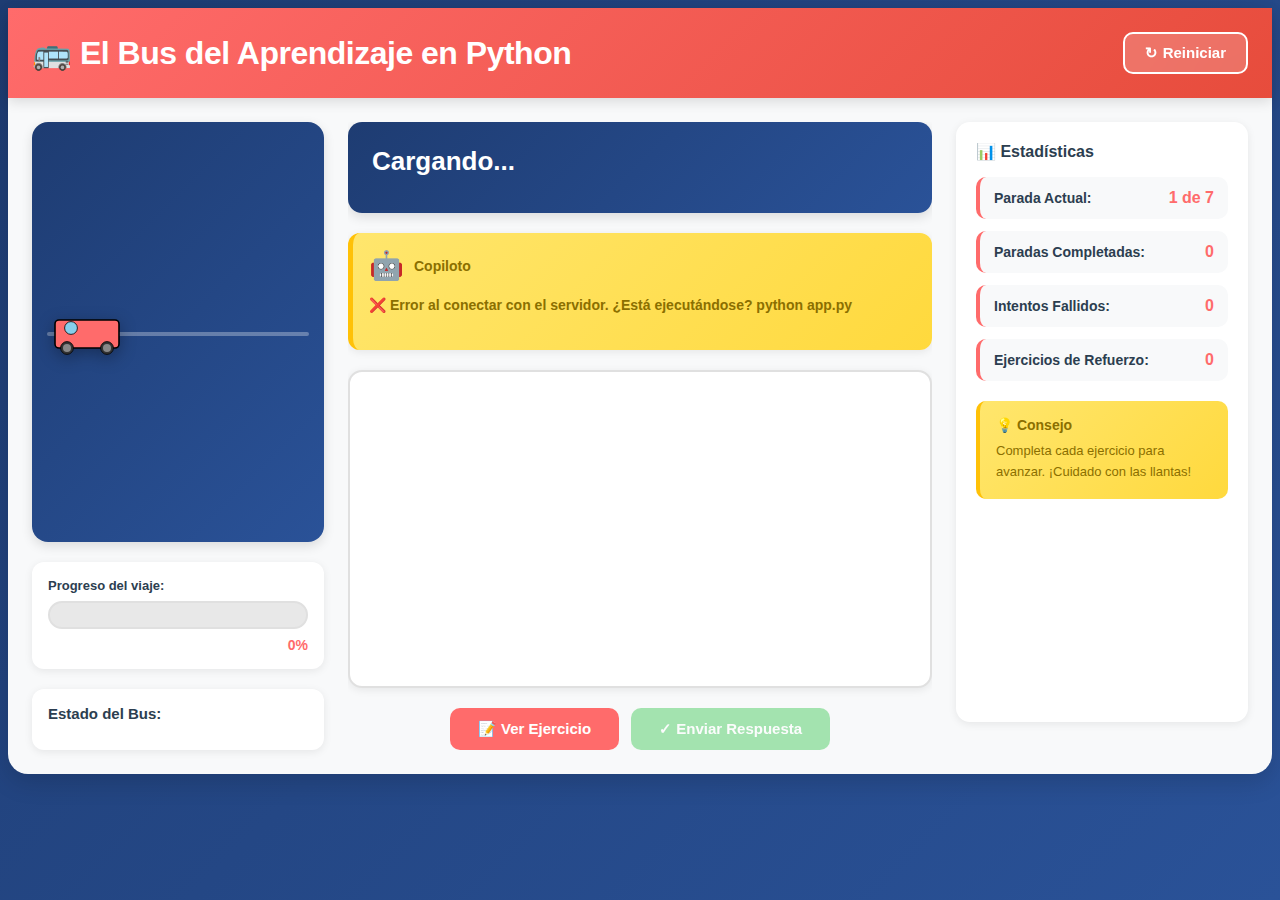
<file: public/index.html>
<!DOCTYPE html>
<html lang="es">
<head>
    <meta charset="UTF-8">
    <meta name="viewport" content="width=device-width, initial-scale=1.0">
    <meta name="description" content="El Bus del Aprendizaje en Python - Un viaje interactivo">
    <title>🚌 El Bus del Aprendizaje en Python</title>
    <link rel="stylesheet" href="/styles.css">
</head>
<body>
    <div id="app" class="app-container">
        <!-- Header -->
        <header class="header" role="banner">
            <h1 class="header-title">🚌 El Bus del Aprendizaje en Python</h1>
            <button id="resetBtn" class="reset-btn" title="Reiniciar juego">↻ Reiniciar</button>
        </header>

        <!-- Main Game Container -->
        <main class="game-container" role="main">
            <!-- Left Panel: Map and Bus -->
            <section class="map-section" aria-label="Mapa del viaje">
                <div class="route-container">
                    <div class="route-line"></div>
                    
                    <!-- Stops Markers -->
                    <div class="stops-wrapper" id="stopsWrapper">
                        <!-- Generado dinámicamente -->
                    </div>

                    <!-- Bus Element -->
                    <div class="bus-element" id="busElement" aria-label="Posición actual del bus">
                        <svg viewBox="0 0 100 60" xmlns="http://www.w3.org/2000/svg">
                            <rect x="10" y="15" width="80" height="35" rx="5" fill="#FF6B6B" stroke="#000" stroke-width="2"/>
                            <circle cx="30" cy="25" r="8" fill="#87CEEB" stroke="#000" stroke-width="1"/>
                            <circle cx="25" cy="50" r="8" fill="#333" stroke="#000" stroke-width="1"/>
                            <circle cx="25" cy="50" r="5" fill="#888"/>
                            <circle cx="75" cy="50" r="8" fill="#333" stroke="#000" stroke-width="1"/>
                            <circle cx="75" cy="50" r="5" fill="#888"/>
                        </svg>
                    </div>
                </div>

                <!-- Progress Bar -->
                <div class="progress-section">
                    <label for="progressBar" class="progress-label">Progreso del viaje:</label>
                    <div class="progress-bar-container">
                        <div class="progress-bar" id="progressBar" role="progressbar" aria-valuenow="0" aria-valuemin="0" aria-valuemax="100"></div>
                    </div>
                    <span class="progress-text" id="progressText">0%</span>
                </div>

                <!-- Tires Status -->
                <div class="tires-section" aria-label="Estado de las llantas">
                    <h3>Estado del Bus:</h3>
                    <div class="tires-container" id="tiresContainer">
                        <!-- Generado dinámicamente -->
                    </div>
                </div>
            </section>

            <!-- Center Panel: Current Stop and Agent -->
            <section class="center-section">
                <!-- Current Stop Info -->
                <div class="stop-info" aria-live="polite" aria-atomic="true">
                    <h2 id="stopTitle" class="stop-title">Cargando...</h2>
                    <p id="stopDescription" class="stop-description"></p>
                </div>

                <!-- Agent Dialog (Copiloto) -->
                <aside class="agent-panel" role="complementary" aria-label="Mensaje del copiloto">
                    <div class="agent-header">
                        <span class="agent-icon">🤖</span>
                        <h3>Copiloto</h3>
                    </div>
                    <div class="agent-message" id="agentMessage" role="status" aria-live="assertive">
                        Inicializando viaje...
                    </div>
                </aside>

                <!-- Exercise Container -->
                <div class="exercise-container" id="exerciseContainer" aria-label="Ejercicio actual" role="region">
                    <!-- Generado dinámicamente -->
                </div>

                <!-- Action Buttons -->
                <div class="action-buttons">
                    <button id="showExerciseBtn" class="btn btn-primary" aria-label="Mostrar ejercicio">
                        📝 Ver Ejercicio
                    </button>
                    <button id="completeBtn" class="btn btn-success" aria-label="Enviar respuesta" disabled>
                        ✓ Enviar Respuesta
                    </button>
                </div>
            </section>

            <!-- Right Panel: Stats -->
            <section class="stats-section" aria-label="Estadísticas del viaje">
                <h3>📊 Estadísticas</h3>
                <div class="stats-content">
                    <div class="stat-item">
                        <span class="stat-label">Parada Actual:</span>
                        <span class="stat-value" id="currentStopStat">1 de 7</span>
                    </div>
                    <div class="stat-item">
                        <span class="stat-label">Paradas Completadas:</span>
                        <span class="stat-value" id="completedStopsStat">0</span>
                    </div>
                    <div class="stat-item">
                        <span class="stat-label">Intentos Fallidos:</span>
                        <span class="stat-value" id="failedAttemptsStat">0</span>
                    </div>
                    <div class="stat-item">
                        <span class="stat-label">Ejercicios de Refuerzo:</span>
                        <span class="stat-value" id="refuerzoAttemptsStat">0</span>
                    </div>
                </div>

                <div class="tips-section">
                    <h4>💡 Consejo</h4>
                    <p id="tipText" class="tip-text">Completa cada ejercicio para avanzar. ¡Cuidado con las llantas!</p>
                </div>
            </section>
        </main>

        <!-- Victory Modal -->
        <div id="victoryModal" class="modal hidden" role="dialog" aria-labelledby="victoryTitle">
            <div class="modal-content">
                <h2 id="victoryTitle">🎉 ¡Felicidades!</h2>
                <p>Has llegado a tu destino: <strong>Aprender Python (nivel básico).</strong></p>
                <div class="victory-stats">
                    <p>Paradas completadas: <strong id="finalStops">7</strong></p>
                    <p>Intentos fallidos: <strong id="finalFailed">0</strong></p>
                    <p>Ejercicios de refuerzo: <strong id="finalRefuerzo">0</strong></p>
                </div>
                <button class="btn btn-primary" onclick="location.reload()">Jugar de Nuevo</button>
            </div>
        </div>

        <!-- Refuerzo Modal -->
        <div id="refuerzoModal" class="modal hidden" role="dialog" aria-labelledby="refuerzoTitle">
            <div class="modal-content">
                <h2 id="refuerzoTitle">🚨 Modo Reparación</h2>
                <p>Todas las llantas están pinchadas. Debes completar este ejercicio de refuerzo.</p>
                <div class="refuerzo-exercise" id="refuerzoExercise">
                    <!-- Generado dinámicamente -->
                </div>
            </div>
        </div>
    </div>

    <!-- Scripts -->
    <script src="/animations.js"></script>
    <script>
        // ========== VARIABLES GLOBALES ==========
        let gameState = null;
        
        // Detectar si estamos en producción o desarrollo
        const isProduction = window.location.hostname !== 'localhost' && window.location.hostname !== '127.0.0.1';
        const API_BASE = isProduction ? '/api' : 'http://localhost:5000/api';

        // ========== INICIALIZACIÓN ==========
        async function init() {
            try {
                // Verificar que el servidor está disponible
                const healthCheck = await fetch(`${API_BASE}/health`);
                if (!healthCheck.ok) throw new Error('Servidor no disponible');

                const health = await healthCheck.json();
                if (!health.aiEnabled) {
                    console.warn('⚠️  Gemini AI no configurada. Crea un archivo gemini.key con tu API key.');
                }

                // Inicializar el juego
                await initGame();
                await renderGame();

                // Event listeners
                setupEventListeners();

                console.log('✓ Juego inicializado correctamente');
            } catch (error) {
                console.error('Error al inicializar:', error);
                showMessage('❌ Error al conectar con el servidor. ¿Está ejecutándose? python app.py', 'error');
            }
        }

        async function initGame() {
            const response = await fetch(`${API_BASE}/init-game`, { method: 'POST' });
            const data = await response.json();
            gameState = data.gameState;
        }

        async function getGameState() {
            const response = await fetch(`${API_BASE}/game-state`);
            const data = await response.json();
            gameState = data.gameState;
            return gameState;
        }

        async function renderGame() {
            await getGameState();

            // Renderizar paradas en el mapa
            renderStopsMap();

            // Renderizar parada actual
            const stopResponse = await fetch(`${API_BASE}/current-stop`);
            const stopData = await stopResponse.json();

            if (stopData.success && stopData.exercise) {
                const stop = stopData.stop;
                const exercise = stopData.exercise;

                // Título y descripción
                document.getElementById('stopTitle').textContent = stop.title;
                document.getElementById('stopDescription').textContent = stop.description;
                document.getElementById('tipText').textContent = stop.tip;

                // Renderizar ejercicio
                renderExercise(exercise);

                // Actualizar stats
                updateStats();

                // Mensaje del copiloto
                showAgentMessage(`Bienvenido a: ${stop.title}`);
            } else if (gameState.currentStopIndex >= 7) {
                // Victoria
                showVictoryModal();
            }
        }

        function renderStopsMap() {
            const wrapper = document.getElementById('stopsWrapper');
            wrapper.innerHTML = '';

            gameState.stops.forEach((stop, idx) => {
                const marker = document.createElement('div');
                // Alternar posición: paradas pares arriba, impares abajo
                const positionClass = idx % 2 === 0 ? 'stop-marker-top' : 'stop-marker-bottom';
                marker.className = `stop-marker ${positionClass} ${idx === gameState.currentStopIndex ? 'active' : ''} ${stop.completed ? 'completed' : ''}`;
                // Posicionar horizontalmente (left) usando fórmula corregida: (length - 1) para que último marcador llegue a 100%
                marker.style.left = (idx / (gameState.stops.length - 1) * 100) + '%';
                marker.title = stop.title;

                // Crear estructura interna para mejor estética: círculo numérico + nombre
                const circle = document.createElement('div');
                circle.className = 'stop-circle';
                circle.textContent = idx + 1;

                const name = document.createElement('div');
                name.className = 'stop-name';
                name.textContent = stop.title;

                marker.appendChild(circle);
                marker.appendChild(name);
                wrapper.appendChild(marker);
            });

            // Posicionar bus horizontalmente (left) - Corregida fórmula para que llegue a 100%
            const busPercent = (gameState.currentStopIndex / (gameState.stops.length - 1)) * 100;
            document.getElementById('busElement').style.left = busPercent + '%';

            // Actualizar progress bar
            document.getElementById('progressBar').style.width = gameState.progress + '%';
            document.getElementById('progressText').textContent = gameState.progress + '%';

            // Renderizar llantas
            const tiresContainer = document.getElementById('tiresContainer');
            tiresContainer.innerHTML = '';
            for (let i = 0; i < 4; i++) {
                const tire = document.createElement('div');
                tire.className = `tire ${i < gameState.tires ? 'good' : 'flat'}`;
                tire.textContent = i < gameState.tires ? '●' : '✕';
                tiresContainer.appendChild(tire);
            }
        }

        function renderExercise(exercise) {
            const container = document.getElementById('exerciseContainer');
            let html = `
                <div class="exercise-title">Ejercicio</div>
                <div class="exercise-description">${exercise.question.replace(/\n/g, '<br>')}</div>
            `;

            if (exercise.type === 'input') {
                html += `
                    <div class="exercise-input-group">
                        <input 
                            id="exerciseInput" 
                            type="text" 
                            class="exercise-input" 
                            placeholder="Escribe tu respuesta aquí"
                            aria-label="Campo de respuesta"
                        >
                    </div>
                `;
            } else if (exercise.type === 'multiple-choice') {
                html += '<div class="exercise-options">';
                exercise.options.forEach((option, idx) => {
                    html += `
                        <button class="exercise-option" data-option="${idx}" data-value="${option}">
                            ${option}
                        </button>
                    `;
                });
                html += '</div>';
            }

            container.innerHTML = html;

            // Event listeners para opciones
            if (exercise.type === 'multiple-choice') {
                document.querySelectorAll('.exercise-option').forEach(btn => {
                    btn.addEventListener('click', () => {
                        document.querySelectorAll('.exercise-option').forEach(b => b.classList.remove('selected'));
                        btn.classList.add('selected');
                        document.getElementById('completeBtn').disabled = false;
                    });
                });
            } else if (exercise.type === 'input') {
                const input = document.getElementById('exerciseInput');
                if (input) {
                    input.addEventListener('input', () => {
                        document.getElementById('completeBtn').disabled = input.value.trim() === '';
                    });
                    input.focus();
                }
            }
        }

        async function submitAnswer() {
            const exercise = gameState.stops[gameState.currentStopIndex].exercises[0];
            let answer = '';

            if (exercise.type === 'input') {
                const input = document.getElementById('exerciseInput');
                answer = input ? input.value : '';
            } else if (exercise.type === 'multiple-choice') {
                const selected = document.querySelector('.exercise-option.selected');
                answer = selected ? selected.dataset.value : '';
            }

            if (!answer) {
                showAgentMessage('⚠️ Por favor, proporciona una respuesta');
                return;
            }

            try {
                const response = await fetch(`${API_BASE}/submit-answer`, {
                    method: 'POST',
                    headers: { 'Content-Type': 'application/json' },
                    body: JSON.stringify({ answer })
                });

                const result = await response.json();

                if (result.isCorrect) {
                    // ✅ Respuesta correcta
                    animateSuccess();
                    showAgentMessage(`✓ ${result.feedback}`);
                    
                    setTimeout(() => {
                        gameState = result.gameState;
                        renderGame();
                    }, 1000);
                } else {
                    // ❌ Respuesta incorrecta
                    animateError();
                    showAgentMessage(`✗ ${result.feedback}`);

                    // Mostrar pista de IA si está disponible
                    if (result.aiHint) {
                        setTimeout(() => {
                            showAgentMessage(`💡 Pista: ${result.aiHint}`);
                        }, 500);
                    }

                    if (result.inRefuerzo) {
                        setTimeout(() => showRefuerzoModal(), 1500);
                    } else {
                        gameState = result;
                        renderGame();
                    }
                }
            } catch (error) {
                console.error('Error:', error);
                showAgentMessage('❌ Error al enviar respuesta');
            }
        }

        async function submitRefuerzo() {
            const selected = document.querySelector('#refuerzoExercise .exercise-option.selected');
            if (!selected) {
                showAgentMessage('⚠️ Selecciona una opción');
                return;
            }

            const answer = selected.dataset.value;

            try {
                const response = await fetch(`${API_BASE}/submit-refuerzo`, {
                    method: 'POST',
                    headers: { 'Content-Type': 'application/json' },
                    body: JSON.stringify({ answer })
                });

                const result = await response.json();

                if (result.isCorrect) {
                    animateSuccess();
                    showAgentMessage(`✓ ${result.feedback}`);
                    gameState = result.gameState;

                    setTimeout(() => {
                        document.getElementById('refuerzoModal').classList.add('hidden');
                        renderGame();
                    }, 1000);
                } else {
                    animateError();
                    showAgentMessage(`✗ ${result.feedback}`);

                    if (result.aiHint) {
                        setTimeout(() => {
                            showAgentMessage(`💡 Pista: ${result.aiHint}`);
                        }, 500);
                    }
                }
            } catch (error) {
                console.error('Error:', error);
                showAgentMessage('❌ Error en refuerzo');
            }
        }

        async function showRefuerzoModal() {
            const response = await fetch(`${API_BASE}/refuerzo-exercise`);
            const data = await response.json();
            const exercise = data.exercise;

            let html = `
                <div class="exercise-title">Ejercicio de Refuerzo</div>
                <div class="exercise-description">${exercise.question.replace(/\n/g, '<br>')}</div>
                <div class="exercise-options">
            `;

            exercise.options.forEach((option, idx) => {
                html += `<button class="exercise-option" data-option="${idx}" data-value="${option}">${option}</button>`;
            });

            html += `
                </div>
                <button class="btn btn-primary" onclick="submitRefuerzo()" style="width: 100%; margin-top: 20px;">
                    Reparar Bus
                </button>
            `;

            document.getElementById('refuerzoExercise').innerHTML = html;

            document.querySelectorAll('#refuerzoExercise .exercise-option').forEach(btn => {
                btn.addEventListener('click', () => {
                    document.querySelectorAll('#refuerzoExercise .exercise-option').forEach(b => b.classList.remove('selected'));
                    btn.classList.add('selected');
                });
            });

            document.getElementById('refuerzoModal').classList.remove('hidden');
            showAgentMessage('🚨 Debes completar este ejercicio de refuerzo para reparar el bus.');
        }

        function showVictoryModal() {
            const modal = document.getElementById('victoryModal');
            document.getElementById('finalStops').textContent = gameState.stops.filter(s => s.completed).length;
            document.getElementById('finalFailed').textContent = gameState.failedAttempts;
            document.getElementById('finalRefuerzo').textContent = gameState.refuerzoAttempts;
            modal.classList.remove('hidden');
            animateSuccess();
        }

        function updateStats() {
            const completed = gameState.stops.filter(s => s.completed).length;
            document.getElementById('currentStopStat').textContent = `${gameState.currentStopIndex + 1} de ${gameState.stops.length}`;
            document.getElementById('completedStopsStat').textContent = completed;
            document.getElementById('failedAttemptsStat').textContent = gameState.failedAttempts;
            document.getElementById('refuerzoAttemptsStat').textContent = gameState.refuerzoAttempts;
        }

        function showAgentMessage(message) {
            const elem = document.getElementById('agentMessage');
            elem.textContent = message;
            elem.classList.add('pulse');
            setTimeout(() => elem.classList.remove('pulse'), 600);
        }

        function showMessage(message, type = 'info') {
            showAgentMessage(message);
        }

        function setupEventListeners() {
            document.getElementById('completeBtn').addEventListener('click', submitAnswer);
            document.getElementById('resetBtn').addEventListener('click', async () => {
                if (confirm('¿Deseas reiniciar el juego completamente?')) {
                    await fetch(`${API_BASE}/reset-game`, { method: 'POST' });
                    location.reload();
                }
            });
        }

        // Iniciar cuando cargue el DOM
        document.addEventListener('DOMContentLoaded', init);
    </script>
</body>
</html>
</file>
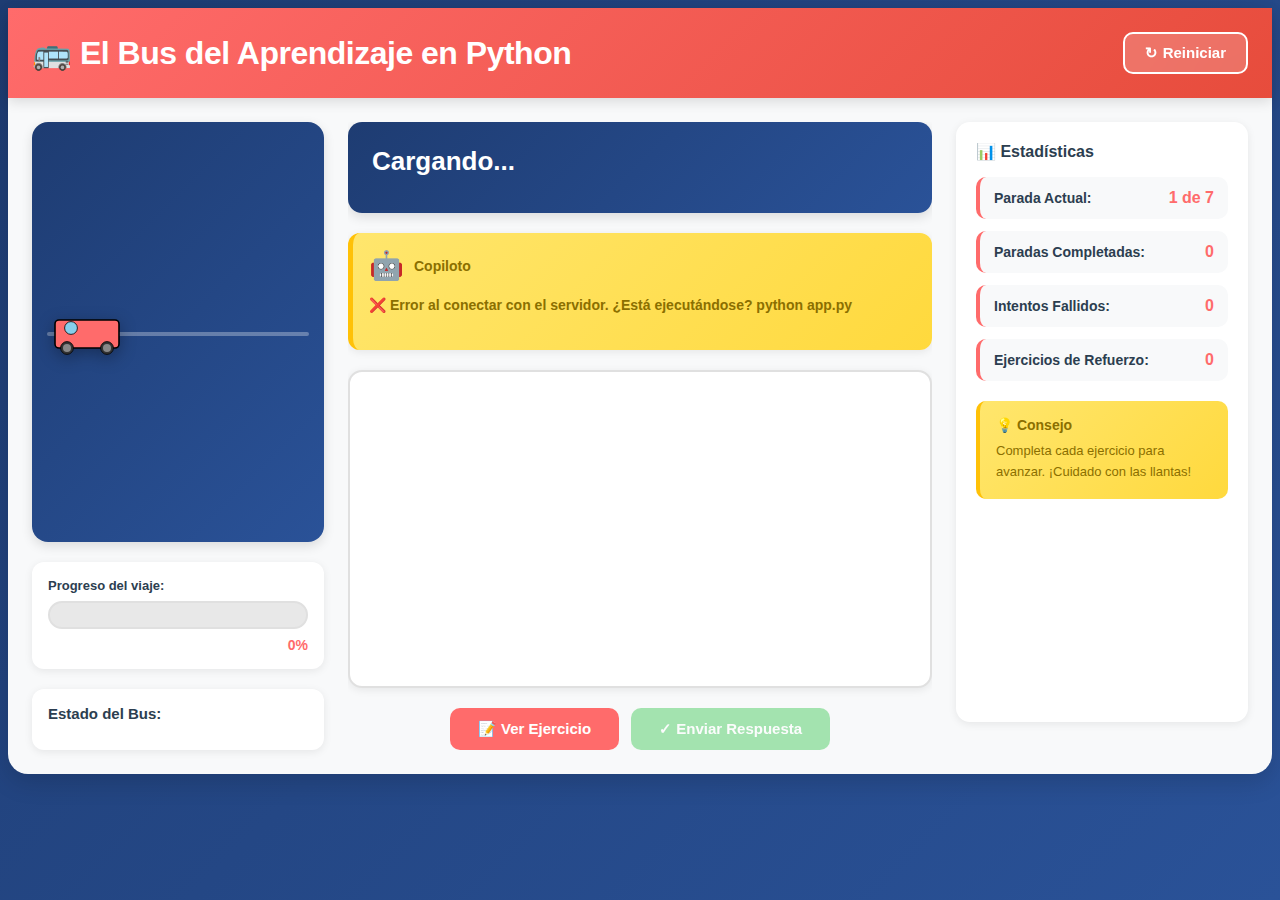
<file: templates/index.html>
<!DOCTYPE html>
<html lang="es">
<head>
    <meta charset="UTF-8">
    <meta name="viewport" content="width=device-width, initial-scale=1.0">
    <meta name="description" content="El Bus del Aprendizaje en Python - Un viaje interactivo">
    <title>🚌 El Bus del Aprendizaje en Python</title>
    <link rel="stylesheet" href="/styles.css">
</head>
<body>
    <div id="app" class="app-container">
        <!-- Header -->
        <header class="header" role="banner">
            <h1 class="header-title">🚌 El Bus del Aprendizaje en Python</h1>
            <button id="resetBtn" class="reset-btn" title="Reiniciar juego">↻ Reiniciar</button>
        </header>

        <!-- Main Game Container -->
        <main class="game-container" role="main">
            <!-- Left Panel: Map and Bus -->
            <section class="map-section" aria-label="Mapa del viaje">
                <div class="route-container">
                    <div class="route-line"></div>
                    
                    <!-- Stops Markers -->
                    <div class="stops-wrapper" id="stopsWrapper">
                        <!-- Generado dinámicamente -->
                    </div>

                    <!-- Bus Element -->
                    <div class="bus-element" id="busElement" aria-label="Posición actual del bus">
                        <svg viewBox="0 0 100 60" xmlns="http://www.w3.org/2000/svg">
                            <rect x="10" y="15" width="80" height="35" rx="5" fill="#FF6B6B" stroke="#000" stroke-width="2"/>
                            <circle cx="30" cy="25" r="8" fill="#87CEEB" stroke="#000" stroke-width="1"/>
                            <circle cx="25" cy="50" r="8" fill="#333" stroke="#000" stroke-width="1"/>
                            <circle cx="25" cy="50" r="5" fill="#888"/>
                            <circle cx="75" cy="50" r="8" fill="#333" stroke="#000" stroke-width="1"/>
                            <circle cx="75" cy="50" r="5" fill="#888"/>
                        </svg>
                    </div>
                </div>

                <!-- Progress Bar -->
                <div class="progress-section">
                    <label for="progressBar" class="progress-label">Progreso del viaje:</label>
                    <div class="progress-bar-container">
                        <div class="progress-bar" id="progressBar" role="progressbar" aria-valuenow="0" aria-valuemin="0" aria-valuemax="100"></div>
                    </div>
                    <span class="progress-text" id="progressText">0%</span>
                </div>

                <!-- Tires Status -->
                <div class="tires-section" aria-label="Estado de las llantas">
                    <h3>Estado del Bus:</h3>
                    <div class="tires-container" id="tiresContainer">
                        <!-- Generado dinámicamente -->
                    </div>
                </div>
            </section>

            <!-- Center Panel: Current Stop and Agent -->
            <section class="center-section">
                <!-- Current Stop Info -->
                <div class="stop-info" aria-live="polite" aria-atomic="true">
                    <h2 id="stopTitle" class="stop-title">Cargando...</h2>
                    <p id="stopDescription" class="stop-description"></p>
                </div>

                <!-- Agent Dialog (Copiloto) -->
                <aside class="agent-panel" role="complementary" aria-label="Mensaje del copiloto">
                    <div class="agent-header">
                        <span class="agent-icon">🤖</span>
                        <h3>Copiloto</h3>
                    </div>
                    <div class="agent-message" id="agentMessage" role="status" aria-live="assertive">
                        Inicializando viaje...
                    </div>
                </aside>

                <!-- Exercise Container -->
                <div class="exercise-container" id="exerciseContainer" aria-label="Ejercicio actual" role="region">
                    <!-- Generado dinámicamente -->
                </div>

                <!-- Action Buttons -->
                <div class="action-buttons">
                    <button id="showExerciseBtn" class="btn btn-primary" aria-label="Mostrar ejercicio">
                        📝 Ver Ejercicio
                    </button>
                    <button id="completeBtn" class="btn btn-success" aria-label="Enviar respuesta" disabled>
                        ✓ Enviar Respuesta
                    </button>
                </div>
            </section>

            <!-- Right Panel: Stats -->
            <section class="stats-section" aria-label="Estadísticas del viaje">
                <h3>📊 Estadísticas</h3>
                <div class="stats-content">
                    <div class="stat-item">
                        <span class="stat-label">Parada Actual:</span>
                        <span class="stat-value" id="currentStopStat">1 de 7</span>
                    </div>
                    <div class="stat-item">
                        <span class="stat-label">Paradas Completadas:</span>
                        <span class="stat-value" id="completedStopsStat">0</span>
                    </div>
                    <div class="stat-item">
                        <span class="stat-label">Intentos Fallidos:</span>
                        <span class="stat-value" id="failedAttemptsStat">0</span>
                    </div>
                    <div class="stat-item">
                        <span class="stat-label">Ejercicios de Refuerzo:</span>
                        <span class="stat-value" id="refuerzoAttemptsStat">0</span>
                    </div>
                </div>

                <div class="tips-section">
                    <h4>💡 Consejo</h4>
                    <p id="tipText" class="tip-text">Completa cada ejercicio para avanzar. ¡Cuidado con las llantas!</p>
                </div>
            </section>
        </main>

        <!-- Victory Modal -->
        <div id="victoryModal" class="modal hidden" role="dialog" aria-labelledby="victoryTitle">
            <div class="modal-content">
                <h2 id="victoryTitle">🎉 ¡Felicidades!</h2>
                <p>Has llegado a tu destino: <strong>Aprender Python (nivel básico).</strong></p>
                <div class="victory-stats">
                    <p>Paradas completadas: <strong id="finalStops">7</strong></p>
                    <p>Intentos fallidos: <strong id="finalFailed">0</strong></p>
                    <p>Ejercicios de refuerzo: <strong id="finalRefuerzo">0</strong></p>
                </div>
                <button class="btn btn-primary" onclick="location.reload()">Jugar de Nuevo</button>
            </div>
        </div>

        <!-- Refuerzo Modal -->
        <div id="refuerzoModal" class="modal hidden" role="dialog" aria-labelledby="refuerzoTitle">
            <div class="modal-content">
                <h2 id="refuerzoTitle">🚨 Modo Reparación</h2>
                <p>Todas las llantas están pinchadas. Debes completar este ejercicio de refuerzo.</p>
                <div class="refuerzo-exercise" id="refuerzoExercise">
                    <!-- Generado dinámicamente -->
                </div>
            </div>
        </div>
    </div>

    <!-- Scripts -->
    <script src="/animations.js"></script>
    <script>
        // ========== VARIABLES GLOBALES ==========
        let gameState = null;
        const API_BASE = 'http://localhost:5000/api';

        // ========== INICIALIZACIÓN ==========
        async function init() {
            try {
                // Verificar que el servidor está disponible
                const healthCheck = await fetch(`${API_BASE}/health`);
                if (!healthCheck.ok) throw new Error('Servidor no disponible');

                const health = await healthCheck.json();
                if (!health.aiEnabled) {
                    console.warn('⚠️  Gemini AI no configurada. Crea un archivo gemini.key con tu API key.');
                }

                // Inicializar el juego
                await initGame();
                await renderGame();

                // Event listeners
                setupEventListeners();

                console.log('✓ Juego inicializado correctamente');
            } catch (error) {
                console.error('Error al inicializar:', error);
                showMessage('❌ Error al conectar con el servidor. ¿Está ejecutándose? python app.py', 'error');
            }
        }

        async function initGame() {
            const response = await fetch(`${API_BASE}/init-game`, { method: 'POST' });
            const data = await response.json();
            gameState = data.gameState;
        }

        async function getGameState() {
            const response = await fetch(`${API_BASE}/game-state`);
            const data = await response.json();
            gameState = data.gameState;
            return gameState;
        }

        async function renderGame() {
            await getGameState();

            // Renderizar paradas en el mapa
            renderStopsMap();

            // Renderizar parada actual
            const stopResponse = await fetch(`${API_BASE}/current-stop`);
            const stopData = await stopResponse.json();

            if (stopData.success && stopData.exercise) {
                const stop = stopData.stop;
                const exercise = stopData.exercise;

                // Título y descripción
                document.getElementById('stopTitle').textContent = stop.title;
                document.getElementById('stopDescription').textContent = stop.description;
                document.getElementById('tipText').textContent = stop.tip;

                // Renderizar ejercicio
                renderExercise(exercise);

                // Actualizar stats
                updateStats();

                // Mensaje del copiloto
                showAgentMessage(`Bienvenido a: ${stop.title}`);
            } else if (gameState.currentStopIndex >= 7) {
                // Victoria
                showVictoryModal();
            }
        }

        function renderStopsMap() {
            const wrapper = document.getElementById('stopsWrapper');
            wrapper.innerHTML = '';

            gameState.stops.forEach((stop, idx) => {
                const marker = document.createElement('div');
                // Alternar posición: paradas pares arriba, impares abajo
                const positionClass = idx % 2 === 0 ? 'stop-marker-top' : 'stop-marker-bottom';
                marker.className = `stop-marker ${positionClass} ${idx === gameState.currentStopIndex ? 'active' : ''} ${stop.completed ? 'completed' : ''}`;
                // Posicionar horizontalmente (left) usando fórmula corregida: (length - 1) para que último marcador llegue a 100%
                marker.style.left = (idx / (gameState.stops.length - 1) * 100) + '%';
                marker.title = stop.title;

                // Crear estructura interna para mejor estética: círculo numérico + nombre
                const circle = document.createElement('div');
                circle.className = 'stop-circle';
                circle.textContent = idx + 1;

                const name = document.createElement('div');
                name.className = 'stop-name';
                name.textContent = stop.title;

                marker.appendChild(circle);
                marker.appendChild(name);
                wrapper.appendChild(marker);
            });

            // Posicionar bus horizontalmente (left) - Corregida fórmula para que llegue a 100%
            const busPercent = (gameState.currentStopIndex / (gameState.stops.length - 1)) * 100;
            document.getElementById('busElement').style.left = busPercent + '%';

            // Actualizar progress bar
            document.getElementById('progressBar').style.width = gameState.progress + '%';
            document.getElementById('progressText').textContent = gameState.progress + '%';

            // Renderizar llantas
            const tiresContainer = document.getElementById('tiresContainer');
            tiresContainer.innerHTML = '';
            for (let i = 0; i < 4; i++) {
                const tire = document.createElement('div');
                tire.className = `tire ${i < gameState.tires ? 'good' : 'flat'}`;
                tire.textContent = i < gameState.tires ? '●' : '✕';
                tiresContainer.appendChild(tire);
            }
        }

        function renderExercise(exercise) {
            const container = document.getElementById('exerciseContainer');
            let html = `
                <div class="exercise-title">Ejercicio</div>
                <div class="exercise-description">${exercise.question.replace(/\n/g, '<br>')}</div>
            `;

            if (exercise.type === 'input') {
                html += `
                    <div class="exercise-input-group">
                        <input 
                            id="exerciseInput" 
                            type="text" 
                            class="exercise-input" 
                            placeholder="Escribe tu respuesta aquí"
                            aria-label="Campo de respuesta"
                        >
                    </div>
                `;
            } else if (exercise.type === 'multiple-choice') {
                html += '<div class="exercise-options">';
                exercise.options.forEach((option, idx) => {
                    html += `
                        <button class="exercise-option" data-option="${idx}" data-value="${option}">
                            ${option}
                        </button>
                    `;
                });
                html += '</div>';
            }

            container.innerHTML = html;

            // Event listeners para opciones
            if (exercise.type === 'multiple-choice') {
                document.querySelectorAll('.exercise-option').forEach(btn => {
                    btn.addEventListener('click', () => {
                        document.querySelectorAll('.exercise-option').forEach(b => b.classList.remove('selected'));
                        btn.classList.add('selected');
                        document.getElementById('completeBtn').disabled = false;
                    });
                });
            } else if (exercise.type === 'input') {
                const input = document.getElementById('exerciseInput');
                if (input) {
                    input.addEventListener('input', () => {
                        document.getElementById('completeBtn').disabled = input.value.trim() === '';
                    });
                    input.focus();
                }
            }
        }

        async function submitAnswer() {
            const exercise = gameState.stops[gameState.currentStopIndex].exercises[0];
            let answer = '';

            if (exercise.type === 'input') {
                const input = document.getElementById('exerciseInput');
                answer = input ? input.value : '';
            } else if (exercise.type === 'multiple-choice') {
                const selected = document.querySelector('.exercise-option.selected');
                answer = selected ? selected.dataset.value : '';
            }

            if (!answer) {
                showAgentMessage('⚠️ Por favor, proporciona una respuesta');
                return;
            }

            try {
                const response = await fetch(`${API_BASE}/submit-answer`, {
                    method: 'POST',
                    headers: { 'Content-Type': 'application/json' },
                    body: JSON.stringify({ answer })
                });

                const result = await response.json();

                if (result.isCorrect) {
                    // ✅ Respuesta correcta
                    animateSuccess();
                    showAgentMessage(`✓ ${result.feedback}`);
                    
                    setTimeout(() => {
                        gameState = result.gameState;
                        renderGame();
                    }, 1000);
                } else {
                    // ❌ Respuesta incorrecta
                    animateError();
                    showAgentMessage(`✗ ${result.feedback}`);

                    // Mostrar pista de IA si está disponible
                    if (result.aiHint) {
                        setTimeout(() => {
                            showAgentMessage(`💡 Pista: ${result.aiHint}`);
                        }, 500);
                    }

                    if (result.inRefuerzo) {
                        setTimeout(() => showRefuerzoModal(), 1500);
                    } else {
                        gameState = result;
                        renderGame();
                    }
                }
            } catch (error) {
                console.error('Error:', error);
                showAgentMessage('❌ Error al enviar respuesta');
            }
        }

        async function submitRefuerzo() {
            const selected = document.querySelector('#refuerzoExercise .exercise-option.selected');
            if (!selected) {
                showAgentMessage('⚠️ Selecciona una opción');
                return;
            }

            const answer = selected.dataset.value;

            try {
                const response = await fetch(`${API_BASE}/submit-refuerzo`, {
                    method: 'POST',
                    headers: { 'Content-Type': 'application/json' },
                    body: JSON.stringify({ answer })
                });

                const result = await response.json();

                if (result.isCorrect) {
                    animateSuccess();
                    showAgentMessage(`✓ ${result.feedback}`);
                    gameState = result.gameState;

                    setTimeout(() => {
                        document.getElementById('refuerzoModal').classList.add('hidden');
                        renderGame();
                    }, 1000);
                } else {
                    animateError();
                    showAgentMessage(`✗ ${result.feedback}`);

                    if (result.aiHint) {
                        setTimeout(() => {
                            showAgentMessage(`💡 Pista: ${result.aiHint}`);
                        }, 500);
                    }
                }
            } catch (error) {
                console.error('Error:', error);
                showAgentMessage('❌ Error en refuerzo');
            }
        }

        async function showRefuerzoModal() {
            const response = await fetch(`${API_BASE}/refuerzo-exercise`);
            const data = await response.json();
            const exercise = data.exercise;

            let html = `
                <div class="exercise-title">Ejercicio de Refuerzo</div>
                <div class="exercise-description">${exercise.question.replace(/\n/g, '<br>')}</div>
                <div class="exercise-options">
            `;

            exercise.options.forEach((option, idx) => {
                html += `<button class="exercise-option" data-option="${idx}" data-value="${option}">${option}</button>`;
            });

            html += `
                </div>
                <button class="btn btn-primary" onclick="submitRefuerzo()" style="width: 100%; margin-top: 20px;">
                    Reparar Bus
                </button>
            `;

            document.getElementById('refuerzoExercise').innerHTML = html;

            document.querySelectorAll('#refuerzoExercise .exercise-option').forEach(btn => {
                btn.addEventListener('click', () => {
                    document.querySelectorAll('#refuerzoExercise .exercise-option').forEach(b => b.classList.remove('selected'));
                    btn.classList.add('selected');
                });
            });

            document.getElementById('refuerzoModal').classList.remove('hidden');
            showAgentMessage('🚨 Debes completar este ejercicio de refuerzo para reparar el bus.');
        }

        function showVictoryModal() {
            const modal = document.getElementById('victoryModal');
            document.getElementById('finalStops').textContent = gameState.stops.filter(s => s.completed).length;
            document.getElementById('finalFailed').textContent = gameState.failedAttempts;
            document.getElementById('finalRefuerzo').textContent = gameState.refuerzoAttempts;
            modal.classList.remove('hidden');
            animateSuccess();
        }

        function updateStats() {
            const completed = gameState.stops.filter(s => s.completed).length;
            document.getElementById('currentStopStat').textContent = `${gameState.currentStopIndex + 1} de ${gameState.stops.length}`;
            document.getElementById('completedStopsStat').textContent = completed;
            document.getElementById('failedAttemptsStat').textContent = gameState.failedAttempts;
            document.getElementById('refuerzoAttemptsStat').textContent = gameState.refuerzoAttempts;
        }

        function showAgentMessage(message) {
            const elem = document.getElementById('agentMessage');
            elem.textContent = message;
            elem.classList.add('pulse');
            setTimeout(() => elem.classList.remove('pulse'), 600);
        }

        function showMessage(message, type = 'info') {
            showAgentMessage(message);
        }

        function setupEventListeners() {
            document.getElementById('completeBtn').addEventListener('click', submitAnswer);
            document.getElementById('resetBtn').addEventListener('click', async () => {
                if (confirm('¿Deseas reiniciar el juego completamente?')) {
                    await fetch(`${API_BASE}/reset-game`, { method: 'POST' });
                    location.reload();
                }
            });
        }

        // Iniciar cuando cargue el DOM
        document.addEventListener('DOMContentLoaded', init);
    </script>
</body>
</html>
</file>
<file: styles.css>
/* ========================================
   EL BUS DEL APRENDIZAJE EN PYTHON
   Estilos Modernos, Bonitos y Responsivos
   ======================================== */

/* ========== VARIABLES GLOBALES ========== */
:root {
    --primary-color: #FF6B6B;
    --primary-dark: #E74C3C;
    --success-color: #51CF66;
    --error-color: #FF8C42;
    --warning-color: #FFD93D;
    --bg-light: #F8F9FA;
    --bg-light-alt: #FFFFFF;
    --bg-dark: #2C3E50;
    --bg-dark-alt: #3d4768;
    --text-dark: #2C3E50;
    --text-light: #FFFFFF;
    --border-color: #E0E0E0;
    --shadow-sm: 0 2px 8px rgba(0, 0, 0, 0.08);
    --shadow-md: 0 4px 12px rgba(0, 0, 0, 0.12);
    --shadow-lg: 0 8px 24px rgba(0, 0, 0, 0.15);
    --transition-speed: 0.3s;
    --gradient-primary: linear-gradient(135deg, #1E3C72 0%, #2A5298 100%);
    --gradient-warm: linear-gradient(135deg, #FF6B6B 0%, #E74C3C 100%);
}

/* ========== RESET Y ESTILOS BASE ========== */
* {
    margin: 0;
    padding: 0;
    box-sizing: border-box;
}

html {
    font-size: 16px;
    scroll-behavior: smooth;
}

body {
    font-family: 'Segoe UI', Tahoma, Geneva, Verdana, sans-serif;
    background: var(--gradient-primary);
    color: var(--text-dark);
    min-height: 100vh;
    display: flex;
    align-items: flex-start;
    justify-content: center;
    padding: 8px;
    overflow-x: hidden;
}

/* ========== APP CONTAINER ========== */
.app-container {
    background: var(--bg-light);
    border-radius: 20px;
    overflow: visible;
    box-shadow: var(--shadow-lg);
    width: 100%;
    max-width: 1400px;
    display: flex;
    flex-direction: column;
    max-height: 90vh;
    min-height: auto;
}

/* ========== HEADER ========== */
.header {
    background: var(--gradient-warm);
    color: var(--text-light);
    padding: 24px;
    display: flex;
    justify-content: space-between;
    align-items: center;
    box-shadow: var(--shadow-md);
    gap: 16px;
    flex-wrap: wrap;
}

.header-title {
    font-size: 32px;
    font-weight: 800;
    margin: 0;
    letter-spacing: -0.5px;
}

.reset-btn {
    background: rgba(255, 255, 255, 0.2);
    color: var(--text-light);
    border: 2px solid var(--text-light);
    padding: 10px 20px;
    border-radius: 10px;
    cursor: pointer;
    font-size: 15px;
    font-weight: 700;
    transition: all var(--transition-speed) ease;
    backdrop-filter: blur(10px);
}

.reset-btn:hover {
    background: rgba(255, 255, 255, 0.3);
    transform: translateY(-2px);
    box-shadow: 0 4px 12px rgba(0, 0, 0, 0.2);
}

.reset-btn:active {
    transform: translateY(0);
}

/* ========== GAME CONTAINER ========== */
.game-container {
    display: grid;
    grid-template-columns: 1fr 2fr 1fr;
    gap: 24px;
    padding: 24px;
    overflow-y: auto;
    flex: 1;
}

/* ========== LEFT PANEL: MAP SECTION ========== */
.map-section {
    display: flex;
    flex-direction: column;
    gap: 20px;
}

.route-container {
    background: var(--gradient-primary);
    border-radius: 16px;
    padding: 24px;
    position: relative;
    min-height: 420px;
    box-shadow: var(--shadow-md);
    overflow: hidden;
}

.route-line {
    position: absolute;
    width: 90%;
    height: 4px;
    background: rgba(255, 255, 255, 0.3);
    top: 50%;
    left: 5%;
    z-index: 1;
    border-radius: 2px;
}

.stops-wrapper {
    position: relative;
    height: 100%;
    display: flex;
    align-items: center;
    justify-content: space-around;
    z-index: 2;
    flex-wrap: wrap;
    gap: 10px;
}

.stop-marker {
    display: flex;
    flex-direction: column;
    align-items: center;
    justify-content: center;
    gap: 6px;
    cursor: pointer;
    transition: all var(--transition-speed) ease;
    position: absolute;
    transform: translateX(-50%) translateY(-50%);
    left: 0;
    width: auto;
    white-space: nowrap;
}

.stop-marker-top {
    top: 15%;
}

.stop-marker-bottom {
    top: 85%;
}

.stop-marker:hover .stop-circle {
    transform: scale(1.2);
}

.stop-circle {
    width: 40px;
    height: 40px;
    border-radius: 50%;
    background: linear-gradient(135deg, rgba(255, 255, 255, 0.95), rgba(255, 255, 255, 0.85));
    border: 2.5px solid rgba(255, 255, 255, 0.7);
    display: flex;
    align-items: center;
    justify-content: center;
    font-size: 18px;
    font-weight: 900;
    transition: all var(--transition-speed) ease;
    color: var(--text-dark);
    box-shadow: 0 4px 12px rgba(0, 0, 0, 0.2), inset 0 1px 2px rgba(255, 255, 255, 0.8);
    position: relative;
}

.stop-circle::before {
    content: '';
    position: absolute;
    inset: -6px;
    border-radius: 50%;
    background: radial-gradient(circle at 30% 30%, rgba(255, 255, 255, 0.3), transparent);
    pointer-events: none;
}

.stop-marker.active .stop-circle {
    background: linear-gradient(135deg, var(--warning-color), #FFC93D);
    border-color: rgba(255, 255, 255, 0.9);
    box-shadow: 0 0 20px var(--warning-color), 0 4px 12px rgba(0, 0, 0, 0.3), inset 0 1px 2px rgba(255, 255, 255, 0.4);
    transform: scale(1.3);
    animation: stopPulse 0.6s ease;
}

.stop-marker.completed .stop-circle {
    background: linear-gradient(135deg, var(--success-color), #3DB655);
    border-color: rgba(255, 255, 255, 0.9);
    box-shadow: 0 0 16px var(--success-color), 0 4px 12px rgba(0, 0, 0, 0.2), inset 0 1px 2px rgba(255, 255, 255, 0.4);
}

@keyframes stopPulse {
    0% { transform: scale(1.1); }
    50% { transform: scale(1.35); }
    100% { transform: scale(1.3); }
}

.stop-name {
    font-size: 12px;
    font-weight: 700;
    text-align: center;
    max-width: 80px;
    color: rgba(255, 255, 255, 0.85);
    opacity: 0.9;
    text-shadow: 0 2px 4px rgba(0, 0, 0, 0.2);
}

.stop-marker.active .stop-name {
    color: var(--text-light);
    opacity: 1;
    font-weight: 800;
    text-shadow: 0 2px 6px rgba(0, 0, 0, 0.3);
}

.bus-element {
    position: absolute;
    width: 80px;
    height: 50px;
    top: 50%;
    left: 5%;
    transform: translateY(-50%);
    z-index: 3;
    transition: left 0.8s cubic-bezier(0.25, 0.46, 0.45, 0.94);
    filter: drop-shadow(0 4px 8px rgba(0, 0, 0, 0.3));
}

.bus-element svg {
    width: 100%;
    height: 100%;
}

/* ========== PROGRESS BAR ========== */
.progress-section {
    background: var(--bg-light-alt);
    border-radius: 12px;
    padding: 16px;
    box-shadow: var(--shadow-sm);
}

.progress-label {
    font-weight: 700;
    display: block;
    margin-bottom: 8px;
    color: var(--text-dark);
    font-size: 13px;
}

.progress-bar-container {
    width: 100%;
    height: 28px;
    background: #E8E8E8;
    border-radius: 14px;
    overflow: hidden;
    border: 2px solid var(--border-color);
    margin-bottom: 8px;
    position: relative;
}

.progress-bar {
    height: 100%;
    background: var(--gradient-primary);
    width: 0%;
    transition: width 0.5s cubic-bezier(0.25, 0.46, 0.45, 0.94);
    display: flex;
    align-items: center;
    justify-content: center;
    color: var(--text-light);
    font-size: 13px;
    font-weight: 800;
}

.progress-text {
    display: block;
    text-align: right;
    font-weight: 700;
    color: var(--primary-color);
    font-size: 14px;
}

/* ========== TIRES STATUS ========== */
.tires-section {
    background: var(--bg-light-alt);
    border-radius: 12px;
    padding: 16px;
    box-shadow: var(--shadow-sm);
}

.tires-section h3 {
    margin-bottom: 12px;
    color: var(--text-dark);
    font-size: 15px;
    font-weight: 700;
}

.tires-container {
    display: grid;
    grid-template-columns: repeat(2, 1fr);
    gap: 10px;
}

.tire-item {
    display: flex;
    align-items: center;
    justify-content: center;
    gap: 8px;
    padding: 10px;
    background: #F0F0F0;
    border-radius: 10px;
    transition: all var(--transition-speed) ease;
}

.tire-item.good {
    background: #E8F5E9;
}

.tire-item.flat {
    background: #FFEBEE;
}

.tire-icon {
    font-size: 26px;
    transition: all var(--transition-speed) ease;
}

.tire-item.flat .tire-icon {
    opacity: 0.6;
}

/* ========== CENTER SECTION ========== */
.center-section {
    display: flex;
    flex-direction: column;
    gap: 20px;
    min-height: 500px;
    overflow-y: auto;
}

/* Stop Info */
.stop-info {
    background: var(--gradient-primary);
    color: var(--text-light);
    padding: 24px;
    border-radius: 14px;
    box-shadow: var(--shadow-md);
}

.stop-title {
    font-size: 26px;
    margin-bottom: 12px;
    font-weight: 800;
}

.stop-description {
    font-size: 15px;
    line-height: 1.6;
    opacity: 0.95;
}

/* Agent Panel */
.agent-panel {
    background: linear-gradient(135deg, #FFE66D, #FFD93D);
    border-left: 5px solid #FFC107;
    border-radius: 12px;
    padding: 16px;
    box-shadow: var(--shadow-sm);
}

.agent-header {
    display: flex;
    align-items: center;
    gap: 10px;
    margin-bottom: 12px;
}

.agent-icon {
    font-size: 28px;
}

.agent-header h3 {
    font-size: 14px;
    margin: 0;
    color: #8B6F00;
    font-weight: 700;
}

.agent-message {
    font-size: 14px;
    line-height: 1.6;
    color: #8B6F00;
    font-weight: 600;
    min-height: 40px;
    animation: agentMessage 0.4s ease;
}

@keyframes agentMessage {
    0% { opacity: 0; transform: translateX(-10px); }
    100% { opacity: 1; transform: translateX(0); }
}

/* Exercise Container */
.exercise-container {
    background: var(--bg-light-alt);
    border: 2px solid var(--border-color);
    border-radius: 14px;
    padding: 20px;
    box-shadow: var(--shadow-sm);
    flex: 1;
}

.exercise-hidden {
    display: none;
}

.exercise-title {
    font-size: 16px;
    font-weight: 700;
    color: var(--text-dark);
    margin-bottom: 12px;
}

.exercise-description {
    background: var(--bg-light);
    font-size: 14px;
    line-height: 1.7;
    color: var(--text-dark);
    margin-bottom: 16px;
    padding: 14px;
    border-left: 4px solid var(--primary-color);
    border-radius: 8px;
    font-family: 'Courier New', monospace;
}

.exercise-input-group {
    display: flex;
    flex-direction: column;
    gap: 12px;
    margin-bottom: 16px;
}

.exercise-input-label {
    font-weight: 600;
    color: var(--text-dark);
    font-size: 14px;
}

.exercise-input {
    padding: 14px;
    border: 2px solid var(--border-color);
    border-radius: 10px;
    font-size: 14px;
    font-family: 'Courier New', monospace;
    transition: all var(--transition-speed) ease;
    background: var(--bg-light);
}

.exercise-input:focus {
    outline: none;
    border-color: var(--primary-color);
    box-shadow: 0 0 10px rgba(255, 107, 107, 0.2);
    background: var(--bg-light-alt);
}

.exercise-options {
    display: grid;
    grid-template-columns: 1fr;
    gap: 10px;
}

.exercise-option {
    padding: 14px;
    background: var(--bg-light);
    border: 2px solid var(--border-color);
    border-radius: 10px;
    cursor: pointer;
    transition: all var(--transition-speed) ease;
    font-size: 14px;
    text-align: left;
    font-weight: 600;
}

.exercise-option:hover {
    background: var(--bg-light);
    border-color: var(--primary-color);
    transform: translateX(4px);
}

.exercise-option.selected {
    background: var(--primary-color);
    color: var(--text-light);
    border-color: var(--primary-color);
    box-shadow: 0 4px 12px rgba(255, 107, 107, 0.3);
}

/* Action Buttons */
.action-buttons {
    display: flex;
    gap: 12px;
    justify-content: center;
    flex-wrap: wrap;
}

.btn {
    padding: 12px 28px;
    border: none;
    border-radius: 10px;
    font-size: 15px;
    font-weight: 700;
    cursor: pointer;
    transition: all var(--transition-speed) ease;
    display: inline-flex;
    align-items: center;
    gap: 8px;
    min-width: 150px;
    justify-content: center;
}

.btn:hover:not(:disabled) {
    transform: translateY(-2px);
    box-shadow: var(--shadow-md);
}

.btn-primary {
    background: var(--primary-color);
    color: var(--text-light);
}

.btn-primary:hover:not(:disabled) {
    background: var(--primary-dark);
}

.btn-success {
    background: var(--success-color);
    color: var(--text-light);
}

.btn-success:hover:not(:disabled) {
    background: #40C057;
}

.btn:disabled {
    opacity: 0.5;
    cursor: not-allowed;
}

/* ========== RIGHT PANEL: STATS ========== */
.stats-section {
    background: var(--bg-light-alt);
    border-radius: 14px;
    padding: 20px;
    box-shadow: var(--shadow-sm);
    overflow-y: auto;
    max-height: 600px;
}

.stats-section h3 {
    margin-bottom: 16px;
    color: var(--text-dark);
    font-size: 16px;
    font-weight: 800;
}

.stats-content {
    display: flex;
    flex-direction: column;
    gap: 12px;
    margin-bottom: 20px;
}

.stat-item {
    display: flex;
    justify-content: space-between;
    align-items: center;
    padding: 12px 14px;
    background: var(--bg-light);
    border-radius: 10px;
    font-size: 14px;
    border-left: 4px solid var(--primary-color);
}

.stat-label {
    font-weight: 700;
    color: var(--text-dark);
}

.stat-value {
    font-weight: 800;
    color: var(--primary-color);
    font-size: 16px;
}

.tips-section {
    background: linear-gradient(135deg, #FFE66D, #FFD93D);
    padding: 16px;
    border-radius: 10px;
    border-left: 4px solid #FFC107;
}

.tips-section h4 {
    margin-bottom: 8px;
    color: #8B6F00;
    font-size: 14px;
    font-weight: 700;
}

.tip-text {
    font-size: 13px;
    color: #8B6F00;
    line-height: 1.6;
    margin: 0;
    font-weight: 500;
}

/* ========== MODALS ========== */
.modal {
    position: fixed;
    top: 0;
    left: 0;
    right: 0;
    bottom: 0;
    background: rgba(0, 0, 0, 0.5);
    display: flex;
    align-items: center;
    justify-content: center;
    z-index: 1000;
    animation: fadeIn 0.3s ease;
}

.modal.hidden {
    display: none;
}

@keyframes fadeIn {
    from { opacity: 0; }
    to { opacity: 1; }
}

.modal-content {
    background: var(--bg-light-alt);
    padding: 32px;
    border-radius: 16px;
    max-width: 500px;
    width: 90%;
    box-shadow: var(--shadow-lg);
    animation: slideIn 0.4s cubic-bezier(0.34, 1.56, 0.64, 1);
}

@keyframes slideIn {
    from {
        opacity: 0;
        transform: translateY(-50px);
    }
    to {
        opacity: 1;
        transform: translateY(0);
    }
}

.modal-content h2 {
    font-size: 28px;
    margin-bottom: 16px;
    color: var(--primary-color);
    font-weight: 800;
}

.modal-content p {
    font-size: 15px;
    line-height: 1.7;
    color: var(--text-dark);
    margin-bottom: 16px;
}

.victory-stats {
    background: var(--bg-light);
    padding: 16px;
    border-radius: 10px;
    margin: 20px 0;
    border-left: 4px solid var(--success-color);
}

.victory-stats p {
    margin: 8px 0;
    font-weight: 600;
}

.modal-content .btn {
    width: 100%;
    margin-top: 16px;
}

/* ========== RESPONSIVE DESIGN ========== */

/* Tablets */
@media (max-width: 1024px) {
    .game-container {
        grid-template-columns: 1fr;
        gap: 16px;
        padding: 16px;
    }

    .header-title {
        font-size: 26px;
    }

    .route-container {
        min-height: 300px;
    }

    .stats-section {
        max-height: auto;
    }
}

/* Mobile Large */
@media (max-width: 768px) {
    body {
        padding: 4px;
        align-items: stretch;
        min-height: auto;
    }

    .app-container {
        max-height: auto;
        min-height: 100vh;
        border-radius: 16px;
        overflow: visible;
    }

    .header {
        flex-direction: column;
        gap: 12px;
        padding: 16px;
        text-align: center;
    }

    .header-title {
        font-size: 22px;
    }

    .reset-btn {
        width: 100%;
    }

    .game-container {
        grid-template-columns: 1fr;
        gap: 16px;
        padding: 12px;
        overflow: visible;
        flex: auto;
    }

    .map-section {
        order: 2;
    }

    .center-section {
        order: 1;
        min-height: auto;
    }

    .stats-section {
        order: 3;
        max-height: none;
    }

    .action-buttons {
        gap: 8px;
    }

    .btn {
        min-width: 120px;
        padding: 11px 18px;
        font-size: 13px;
    }

    .stop-info {
        padding: 16px;
    }

    .stop-title {
        font-size: 22px;
    }

    .modal-content {
        width: 95%;
        padding: 20px;
    }

    .modal-content h2 {
        font-size: 24px;
    }

    .route-container {
        min-height: 280px;
    }

    .stop-circle {
        width: 40px;
        height: 40px;
        font-size: 16px;
    }

    .stop-name {
        font-size: 10px;
        max-width: 60px;
    }

    .bus-element {
        width: 70px;
        height: 45px;
    }

    .exercise-input,
    .exercise-option {
        font-size: 14px;
        padding: 16px;
        min-height: 48px;
    }

    .exercise-input {
        width: 100%;
        -webkit-appearance: none;
        appearance: none;
    }

    .stats-section {
        padding: 16px;
    }
}

/* Mobile Small */
@media (max-width: 480px) {
    .header {
        padding: 12px;
    }

    .header-title {
        font-size: 18px;
    }

    .reset-btn {
        width: 100%;
        padding: 10px 16px;
        font-size: 13px;
    }

    .game-container {
        padding: 8px;
        gap: 12px;
    }

    .stop-title {
        font-size: 18px;
    }

    .stop-description {
        font-size: 13px;
    }

    .modal-content {
        padding: 16px;
        width: 96%;
    }

    .modal-content h2 {
        font-size: 20px;
    }

    .modal-content p {
        font-size: 13px;
    }

    .tires-container {
        grid-template-columns: repeat(2, 1fr);
        gap: 8px;
    }

    .progress-section,
    .tires-section {
        padding: 12px;
    }

    .agent-panel {
        padding: 12px;
    }

    .stats-content {
        gap: 10px;
    }

    .stat-item {
        padding: 10px 12px;
        font-size: 13px;
    }

    .stat-label {
        font-size: 12px;
    }

    .stat-value {
        font-size: 14px;
    }
    .btn {
        min-width: 100px;
        padding: 10px 14px;
        font-size: 12px;
    }

    .exercise-description {
        padding: 10px;
        font-size: 13px;
    }

    .exercise-input {
        padding: 14px;
        font-size: 14px;
        min-height: 46px;
        -webkit-appearance: none;
        appearance: none;
        width: 100%;
    }

    .exercise-option {
        padding: 14px;
        font-size: 13px;
        min-height: 44px;
    }

    .route-container {
        min-height: 240px;
        padding: 16px;
    }

    .stop-circle {
        width: 36px;
        height: 36px;
        font-size: 14px;
    }

    .bus-element {
        width: 60px;
        height: 40px;
    }

    .agent-icon {
        font-size: 24px;
    }

    .tips-section {
        padding: 12px;
    }

    .tips-section h4 {
        font-size: 12px;
    }

    .tip-text {
        font-size: 12px;
    }
}

/* Mobile Extra Small */
@media (max-width: 360px) {
    .header-title {
        font-size: 16px;
    }

    .stop-title {
        font-size: 16px;
    }

    .tires-container {
        grid-template-columns: repeat(2, 1fr);
    }

    .btn {
        min-width: 90px;
        padding: 8px 12px;
        font-size: 11px;
    }

    .route-container {
        min-height: 220px;
    }
}

/* ========== ACCESSIBILITY ========== */
:focus-visible {
    outline: 3px solid var(--primary-color);
    outline-offset: 2px;
}

@media (prefers-reduced-motion: reduce) {
    * {
        animation-duration: 0.01ms !important;
        animation-iteration-count: 1 !important;
        transition-duration: 0.01ms !important;
    }
}

/* ========== DARK MODE SUPPORT ========== */
@media (prefers-color-scheme: dark) {
    :root {
        --bg-light: #1E1E1E;
        --bg-light-alt: #2A2A2A;
        --text-dark: #FFFFFF;
        --border-color: #404040;
    }

    body {
        background: linear-gradient(135deg, #1a1a2e, #0f3460);
    }

    .app-container {
        background: #1E1E1E;
    }

    .modal-content {
        background: #2A2A2A;
        color: var(--text-light);
    }

    .exercise-input,
    .exercise-option {
        background: #333333;
        color: var(--text-light);
        border-color: #555555;
    }

    .exercise-option:hover {
        background: #404040;
    }

    .stat-item {
        background: #333333;
    }

    .stop-info {
        background: var(--gradient-primary);
    }

    .progress-bar-container {
        background: #404040;
    }

    .exercise-description {
        background: #333333;
        color: var(--text-light);
    }
}

/* ========== PRINT ========== */
@media print {
    .reset-btn,
    .action-buttons,
    .agent-panel {
        display: none;
    }

    .game-container {
        grid-template-columns: 1fr;
    }
}
</file>
